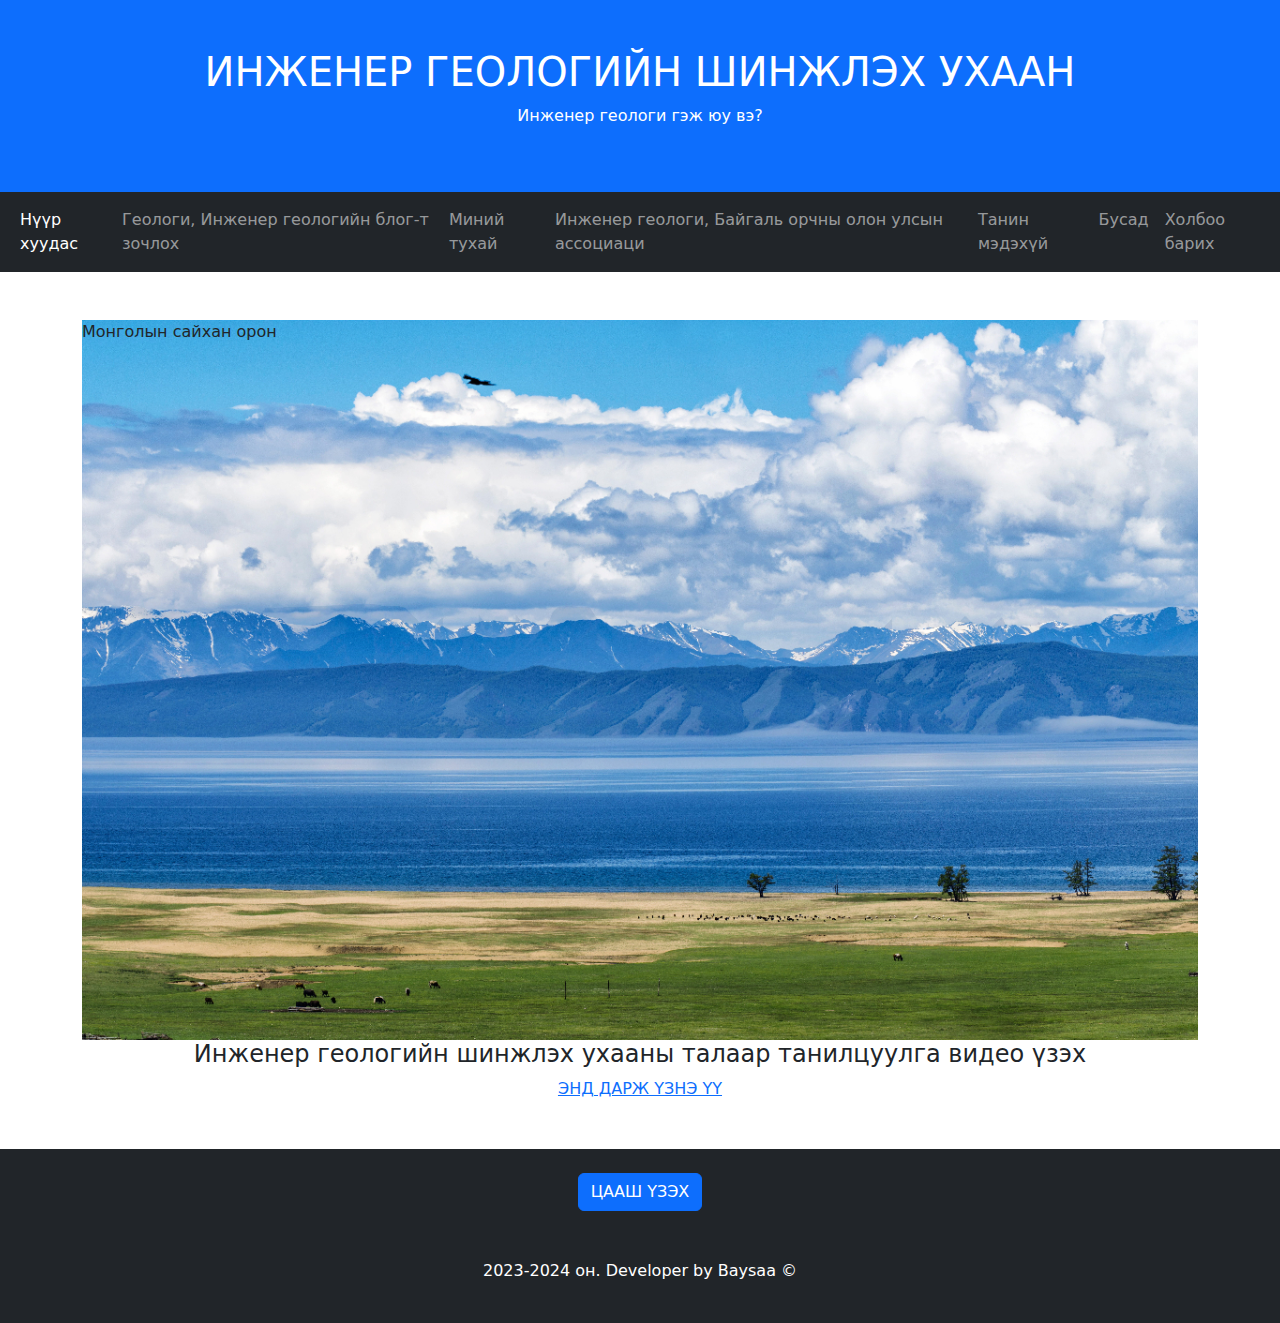
<file: index.html>
<!DOCTYPE html>

<html lang="mn" xml:lang="mn">
  <head>
    <title>ИНЖЕНЕР ГЕОЛОГИ</title>
	<link rel="icon" type="png" sizes="32x32" href="favicon (1).ico">
    <meta name="description" content="Engineering geology, Инженер геологи" />
    <meta name="keywords" content="Инженер геологи, Монголын инженер геологи, Ул хөрс, Грунт судлал, Шинжлэх ухаан, Engineering geology"/>
    <meta charset="utf-8" />
    <meta name="viewport" content="width=device-width, initial-scale=1.0" />
    <meta http-equiv="X-UA-Compatible" content="ie-edge" />
    <meta name="author" content="B.Batbayasgalan" />
    <link href="https://cdn.jsdelivr.net/npm/bootstrap@5.3.2/dist/css/bootstrap.min.css" rel="stylesheet">
    <script src="https://cdn.jsdelivr.net/npm/bootstrap@5.3.2/dist/js/bootstrap.bundle.min.js"></script>
    <style>  
		#main1 {
			text-align: center;
		}
		#footerner {
			text-align: center;
		}
		.bg-image {
			background-blend-mode: multiply;
			background-position: center;
			background-size: cover;
			background-repeat: no-repeat;
		}
	</style>  
  </head>
  <body>
    
    <div class="container-fluid p-5 bg-primary text-white text-center">
        <h1>ИНЖЕНЕР ГЕОЛОГИЙН ШИНЖЛЭХ УХААН</h1> 
        <p>Инженер геологи гэж юу вэ?</p>  
	</div>
	<nav class="navbar navbar-expand-sm bg-dark navbar-dark">
		<div class="container-fluid">
		  <ul class="navbar-nav">
				<li class="nav-item">
					<a class="nav-link active" href="index.html">Нүүр хуудас</a>
				</li>
				<li class="nav-item">
					<a class="nav-link" href="https://engineeringgeologymn.blogspot.com/" target="_blank">Геологи, Инженер геологийн блог-т зочлох</a>
				</li> 
				<li class="nav-item">
					<a class="nav-link" href="about.html">Миний тухай</a>
				</li>
				<li class="nav-item">
					<a class="nav-link" href="https://iaeg.info/" target="_blank">Инженер геологи, Байгаль орчны олон улсын ассоциаци</a>
				</li>
				<li class="nav-item">
					<a class="nav-link" href="taninmedehui.html">Танин мэдэхүй</a>  
				</li> 
				<li class="nav-item">
					<a class="nav-link" href="#">Бусад</a>  
				</li> 
				<li class="nav-item">
					<a class="nav-link" href="contact.html">Холбоо барих</a>
				</li>
		    </ul> 
		</div>
	</nav>	 
	<br><br>  
	<div class="container fluid">
		<div class="bg-image" 
			style="background-image: url('bg_zurag_1.jpg');
					height: 80vh">
		<p>Монголын сайхан орон</p> 
		</div> 
		<section class="section-one">
			<div id="main1">
				<h4>Инженер геологийн шинжлэх ухааны талаар танилцуулга видео үзэх</h4>
				<p>
					<a href="https://www.youtube.com/watch?v=MpRtY482r9I" target="_blank"
					>ЭНД ДАРЖ ҮЗНЭ ҮҮ</a>
				</p> 
		    </div>
		</section>	 
    </div>
	
	<div class="mt-5 p-4 bg-dark text-white text-center">
		<div id="footerner">
				<div><a href="tsaashuzeh.html"><button type="button" class="btn btn-primary" data-bs-toggle="tooltip" title="Дэлгэрүүлж үзнэ үү!">ЦААШ ҮЗЭХ</button></a></div>
				<br><br>
				<p>2023-2024 он. Developer by Baysaa &#169;</p> 
		</div>  
	</div>

	<script>
		var tooltipTriggerList = [].slice.call(document.querySelectorAll('[data-bs-toggle="tooltip"]'))
		var tooltipList = tooltipTriggerList.map(function (tooltipTriggerEl) {
		  return new bootstrap.Tooltip(tooltipTriggerEl)
		})
	</script>
  </body>
</html>
</file>
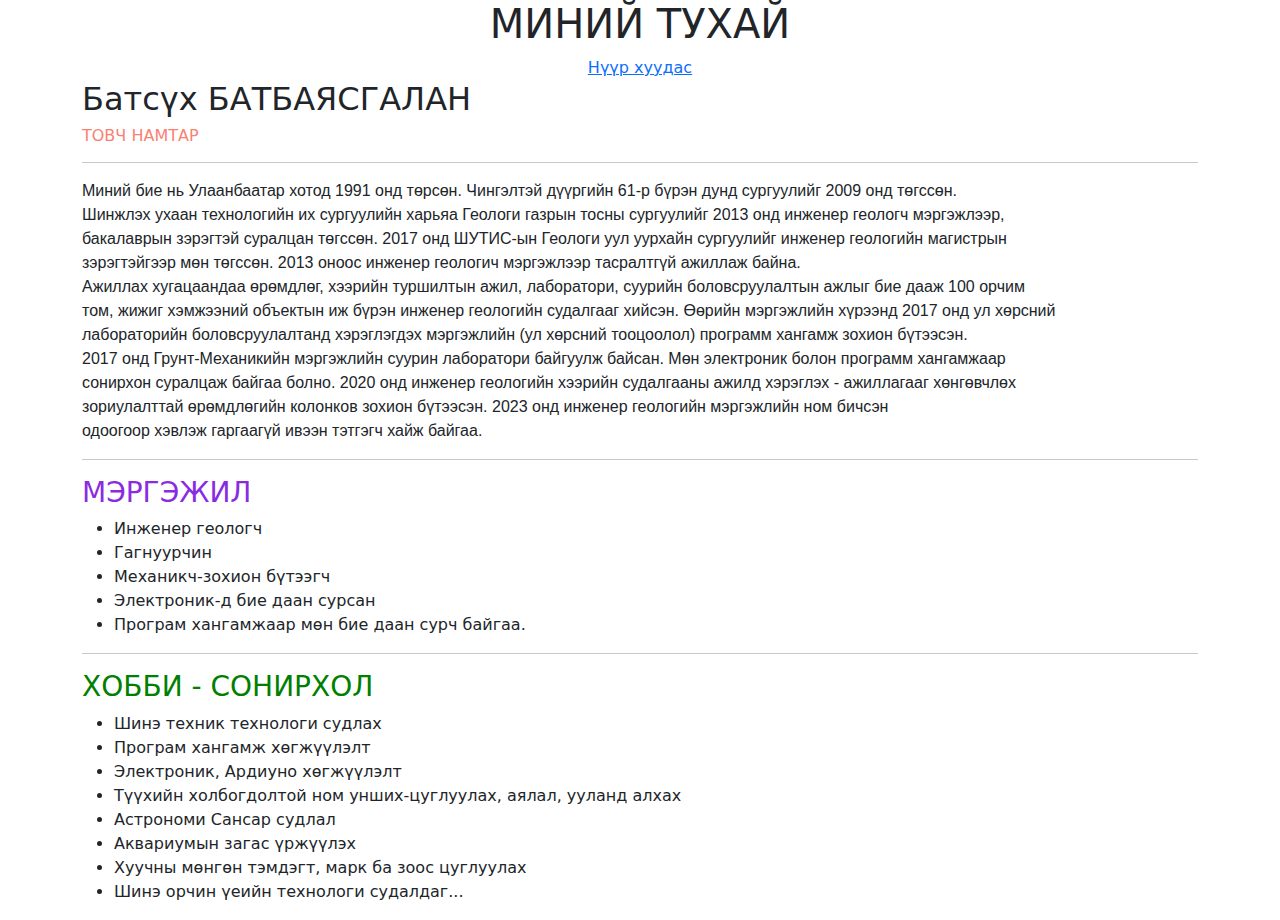
<file: about.html>
<!doctype html>
<html>
	<head>
		<meta charset="utf-8">
		<title>Миний тухай товч мэдээлэл</title>
        <meta name="viewport" content="width=device-width, initial-scale=1.0" />
        <meta http-equiv="X-UA-Compatible" content="ie-edge" />
        <link href="https://cdn.jsdelivr.net/npm/bootstrap@5.3.2/dist/css/bootstrap.min.css" rel="stylesheet">
        <script src="https://cdn.jsdelivr.net/npm/bootstrap@5.3.2/dist/js/bootstrap.bundle.min.js"></script>
	</head>
	<body>
		<div class="container">
            <header>
                <h1 align="center">МИНИЙ ТУХАЙ</h1>
                <nav align="center"> 
                    <a href="index.html">Нүүр хуудас</a><br>
                </nav>
            </header>
            <div>
                <h2>Батсүх БАТБАЯСГАЛАН</h2>
                <h6 style = "color:salmon">ТОВЧ НАМТАР</h6>
                <hr/>
                <p style = "font-family: 'Arial';">
                    Миний бие нь Улаанбаатар хотод 1991 онд төрсөн. Чингэлтэй дүүргийн 61-р бүрэн дунд сургуулийг 2009 онд төгссөн.<br>
                    Шинжлэх ухаан технологийн их сургуулийн харьяа Геологи газрын тосны сургуулийг 2013 онд инженер геологч мэргэжлээр,<br>
                    бакалаврын зэрэгтэй суралцан төгссөн. 2017 онд ШУТИС-ын Геологи уул уурхайн сургуулийг инженер геологийн магистрын <br>
                    зэрэгтэйгээр мөн төгссөн. 2013 оноос инженер геологич мэргэжлээр тасралтгүй ажиллаж байна.<br>
                    Ажиллах хугацаандаа өрөмдлөг, хээрийн туршилтын ажил, лаборатори, суурийн боловсруулалтын ажлыг бие дааж 100 орчим <br>
                    том, жижиг хэмжээний объектын иж бүрэн инженер геологийн судалгааг хийсэн. Өөрийн мэргэжлийн хүрээнд 2017 онд ул хөрсний <br>
                    лабораторийн боловсруулалтанд хэрэглэгдэх мэргэжлийн (ул хөрсний тооцоолол) программ хангамж зохион бүтээсэн.<br>
                    2017 онд Грунт-Механикийн мэргэжлийн суурин лаборатори байгуулж байсан. Мөн электроник болон программ хангамжаар<br>
                    сонирхон суралцаж байгаа болно. 2020 онд инженер геологийн хээрийн судалгааны ажилд хэрэглэх - ажиллагааг хөнгөвчлөх <br>
                    зориулалттай өрөмдлөгийн колонков зохион бүтээсэн. 2023 онд инженер геологийн мэргэжлийн ном бичсэн<br>
                    одоогоор хэвлэж гаргаагүй ивээн тэтгэгч хайж байгаа.
                </p>
            <hr/>
                <h3 style = "color: blueviolet">МЭРГЭЖИЛ</h3>
                <ul>
                    <li>Инженер геологч</li>
                    <li>Гагнуурчин</li>
                    <li>Механикч-зохион бүтээгч</li>
                    <li>Электроник-д бие даан сурсан</li> 
                    <li>Програм хангамжаар мөн бие даан сурч байгаа.</li>
                </ul>
            <hr/>
                <h3 style = "color:green">ХОББИ - СОНИРХОЛ</h3>
                <ul>
                    <li>Шинэ техник технологи судлах</li>
                    <li>Програм хангамж хөгжүүлэлт</li>
                    <li>Электроник, Ардиуно хөгжүүлэлт</li>
                    <li>Түүхийн холбогдолтой ном унших-цуглуулах, аялал, ууланд алхах</li>
                    <li>Астрономи Сансар судлал</li>
                    <li>Аквариумын загас үржүүлэх</li>
                    <li>Хуучны мөнгөн тэмдэгт, марк ба зоос цуглуулах</li>
                    <li>Шинэ орчин үеийн технологи судалдаг...</li>
            </div>
         </div>
    </body>
</html>
</file>
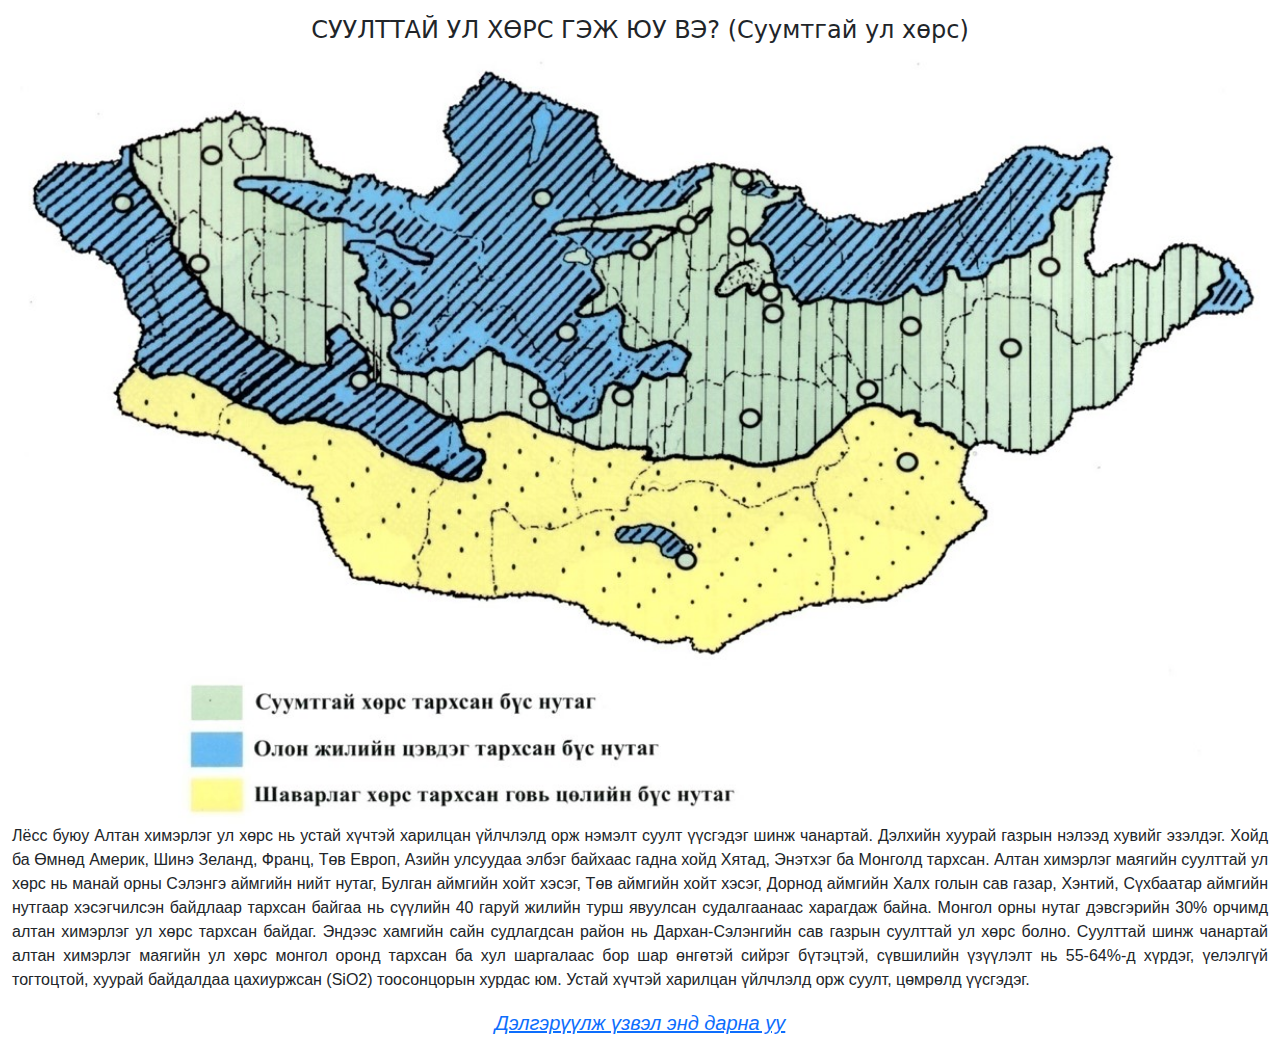
<file: altanhi.html>
<!doctype html>
<html>
	<head>
		<meta charset ="utf-8">
		<title>Суулттай ул хөрс</title>
		<meta http-equiv="Content-Type" content="text/html; charset=iso-8859-1" />
		<meta name="viewport" content="width=device-width, initial-scale=1.0" />
    	<meta http-equiv="X-UA-Compatible" content="ie-edge" />
        <link href="https://cdn.jsdelivr.net/npm/bootstrap@5.3.2/dist/css/bootstrap.min.css" rel="stylesheet"/>
    	<script src="https://cdn.jsdelivr.net/npm/bootstrap@5.3.2/dist/js/bootstrap.bundle.min.js"></script>
		<link rel="icon" type="png" sizes="32x32" href="#">
		<style> 
			#neg {
				text-align: center; 
			}
			#neg a {
				font-size: medium;
			}
			
			#hoer {
				text-align: justify;
				font-family: Arial, Helvetica, sans-serif;
			}
			#ngng {
				
				text-align: center;
				font-family: Arial, Helvetica, sans-serif;
				font-style: italic;
				font-size: 20px;
				color: aqua;
			}
		</style>  
	</head>
<body>
	<div class="container-fluid mt-3">
		<h4 id="neg">СУУЛТТАЙ УЛ ХӨРС ГЭЖ ЮУ ВЭ? (Суумтгай ул хөрс)</h4>
		
		<div class="row">
		  <div class="col">
			<img class="mx-auto d-block" src="Picture145.jpg" alt="suult" width="100%" height="auto">
			<p id="hoer">
				Лёсс буюу Алтан химэрлэг ул хөрс нь устай хүчтэй харилцан үйлчлэлд орж нэмэлт суулт үүсгэдэг шинж чанартай. 
				Дэлхийн хуурай газрын нэлээд хувийг эзэлдэг. Хойд ба Өмнөд Америк, Шинэ Зеланд, Франц, Төв Европ, Азийн 
				улсуудаа элбэг байхаас гадна хойд Хятад, Энэтхэг ба Монголд тархсан. Алтан химэрлэг маягийн суулттай ул 
				хөрс нь манай орны Сэлэнгэ аймгийн нийт нутаг, Булган аймгийн хойт хэсэг, Төв аймгийн хойт хэсэг, Дорнод 
				аймгийн Халх голын сав газар, Хэнтий, Сүхбаатар аймгийн нутгаар хэсэгчилсэн байдлаар тархсан байгаа нь 
				сүүлийн 40 гаруй жилийн турш явуулсан судалгаанаас харагдаж байна. Монгол орны нутаг дэвсгэрийн 30% орчимд 
				алтан химэрлэг ул хөрс тархсан байдаг. Эндээс хамгийн сайн судлагдсан район нь Дархан-Сэлэнгийн сав газрын 
				суулттай ул хөрс болно. Суулттай шинж чанартай алтан химэрлэг маягийн ул хөрс монгол оронд тархсан ба хул 
				шаргалаас бор шар өнгөтэй сийрэг бүтэцтэй, сүвшилийн үзүүлэлт нь 55-64%-д хүрдэг, үелэлгүй тогтоцтой, 
				хуурай байдалдаа цахиуржсан (SiO2) тоосонцорын хурдас юм. Устай хүчтэй харилцан үйлчлэлд орж суулт, 
				цөмрөлд үүсгэдэг. 
			</p>
		  </div>
		</div> 
		<div>
			<p id="ngng"><a href="https://bigenc.ru/c/lioss-3ee943">Дэлгэрүүлж үзвэл энд дарна уу</a></p>
		</div> 
	</div>
</body> 
</html>
</file>
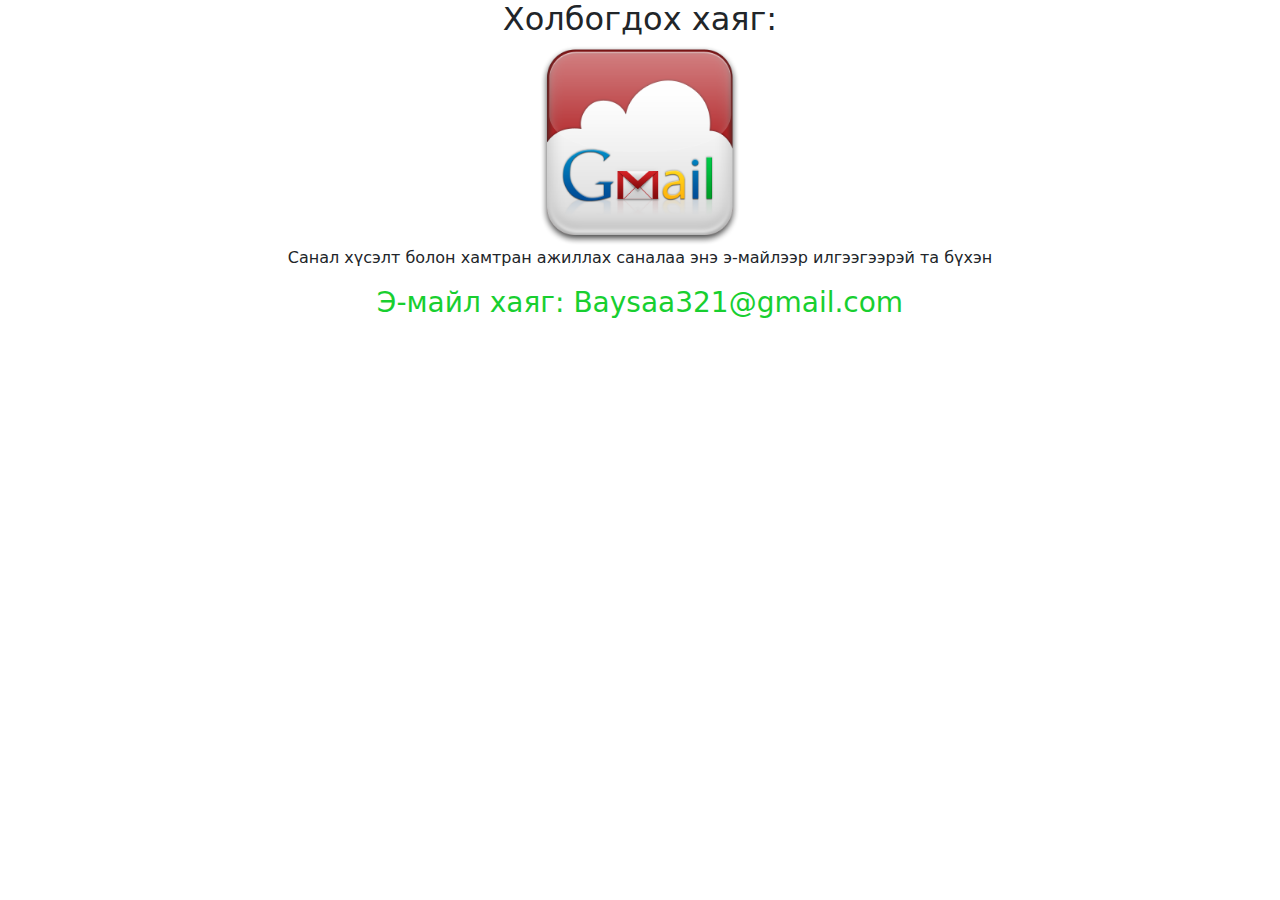
<file: contact.html>
<!doctype html>

<html>
	<head>
		<title>Холбоо барих</title>
		<meta charset="utf-8" />
    	<meta name="viewport" content="width=device-width, initial-scale=1.0" />
		<link href="https://cdn.jsdelivr.net/npm/bootstrap@5.3.2/dist/css/bootstrap.min.css" rel="stylesheet">
   	 	<script src="https://cdn.jsdelivr.net/npm/bootstrap@5.3.2/dist/js/bootstrap.bundle.min.js"></script>
	</head> 
<body>
	<div class="container-fluid"> 
		<div class="row">
			<div class="col" align="center" >
				<div>
					<h2>Холбогдох хаяг: </h2>
					<img src = "gmail-icon-38474.png" alt="hayag" width="200px" height="auto">
					<p><span>Санал хүсэлт болон хамтран ажиллах саналаа энэ э-майлээр илгээгээрэй та бүхэн</span></p>
					<h3 style="color:rgb(24, 207, 48);">Э-майл хаяг: Baysaa321@gmail.com</h3>
				</div> 
			</div>
		</div>
		
	</div>
</body> 
</html>
</file>
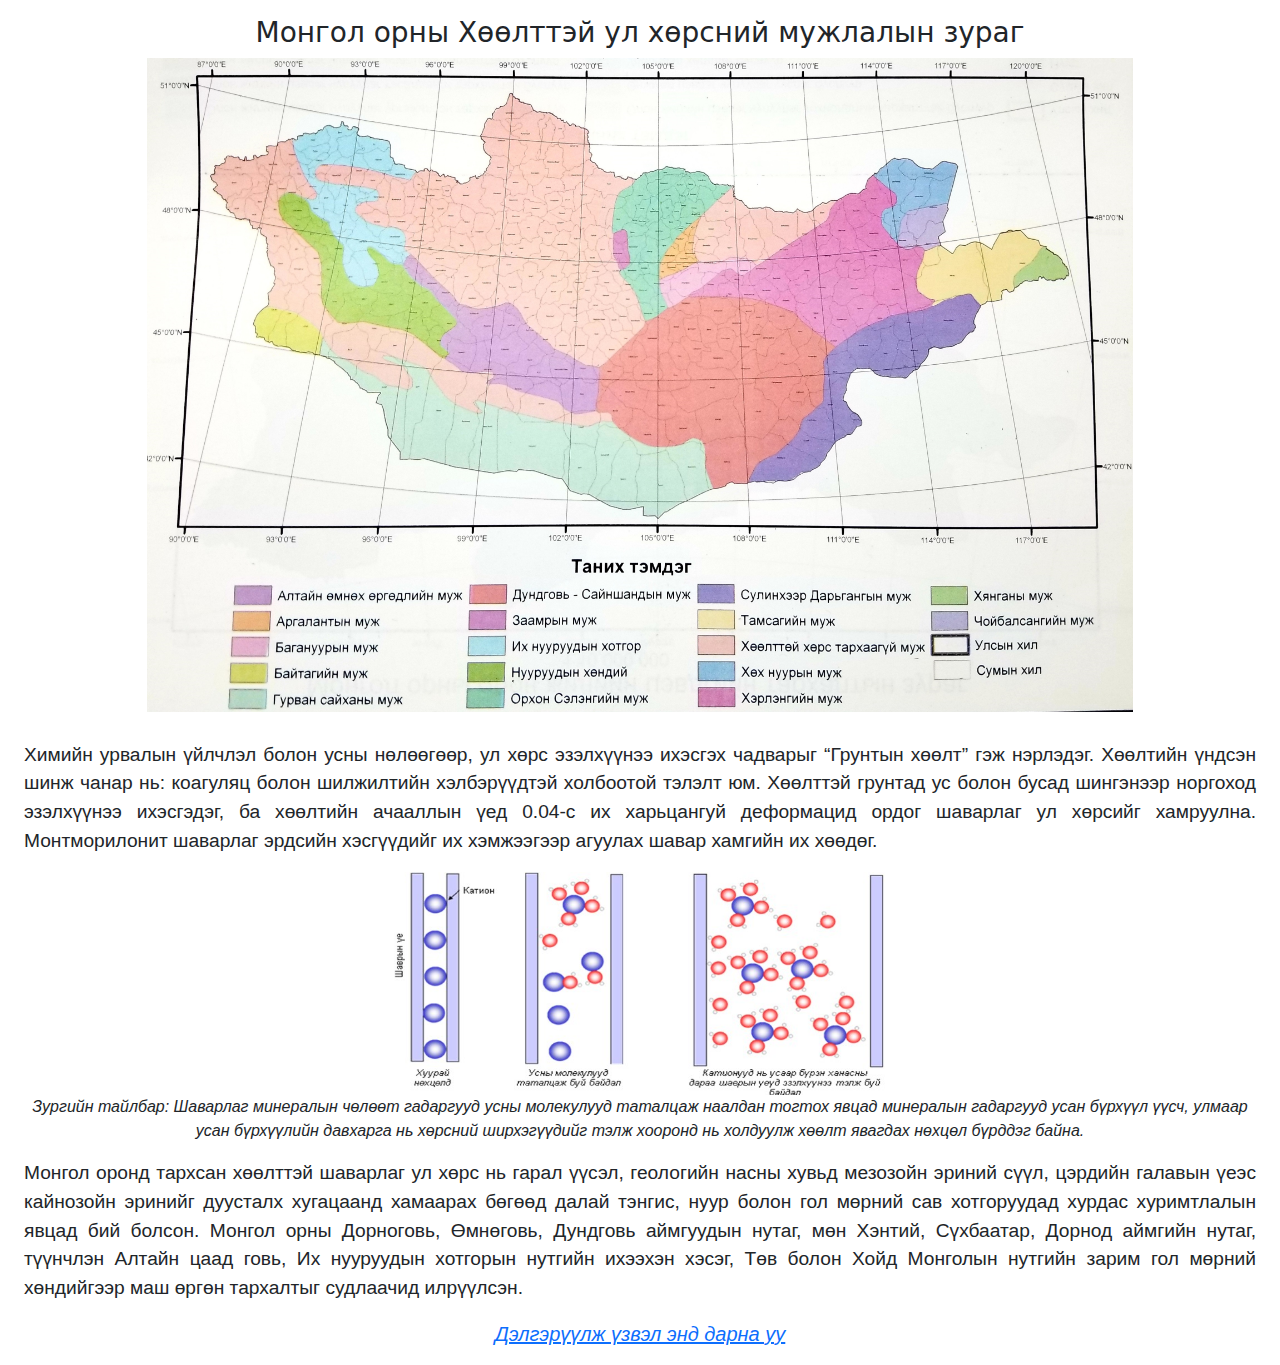
<file: huulttei.html>
<!doctype html>
<html>
	<head>
		<meta charset ="utf-8">
		<title>Хөөлттэй ул хөрс - Монгол оронд</title>
		<meta name="viewport" content="width=device-width, initial-scale=1">
  		<link href="https://cdn.jsdelivr.net/npm/bootstrap@5.3.2/dist/css/bootstrap.min.css" rel="stylesheet">
  		<script src="https://cdn.jsdelivr.net/npm/bootstrap@5.3.2/dist/js/bootstrap.bundle.min.js"></script>
		  <style>
			h3 {
				text-align: center;
			}
			#parag {
				text-align: justify;
				font-family: Arial, Helvetica, sans-serif;
				font-size: larger;
			}
			#ngng {
				text-align: center;
				font-family: Arial, Helvetica, sans-serif;
				font-size: medium;
				font-style: italic;
			}
			#ZASD {
				
				text-align: center;
				font-family: Arial, Helvetica, sans-serif;
				font-style: italic;
				font-size: 20px;
				color:chartreuse;  
			}
		</style>
	</head>
	<body>

		<div class="container-fluid mt-3">
		  <h3>Монгол орны Хөөлттэй ул хөрсний мужлалын зураг</h3>
		  
		  <div class="container-fluid">
			<div class="row">
				<div class="col-xxl-6">
					<div id="parag">
						<img src="huultz2.jpg" width="80%" height="auto" class="mx-auto d-block">
						<br>
						<p >
							Химийн урвалын үйлчлэл болон усны нөлөөгөөр, ул хөрс эзэлхүүнээ ихэсгэх чадварыг “Грунтын хөөлт” гэж нэрлэдэг.
							Хөөлтийн үндсэн шинж чанар нь: коагуляц болон шилжилтийн хэлбэрүүдтэй холбоотой тэлэлт юм. Хөөлттэй грунтад ус болон 
							бусад шингэнээр норгоход эзэлхүүнээ ихэсгэдэг, ба хөөлтийн ачааллын үед 0.04-с их харьцангуй деформацид ордог 
							шаварлаг ул хөрсийг хамруулна. Монтморилонит шаварлаг эрдсийн хэсгүүдийг их хэмжээгээр агуулах шавар хамгийн их хөөдөг.
						</p>
					</div>
				</div>
				<div class="col-xxl-6">
					<div id="parag">
						<img src="huultzurag1.jpg" width="40%" height="auto" class="mx-auto d-block">
						<p id="ngng">Зургийн тайлбар: Шаварлаг минералын чөлөөт гадаргууд усны молекулууд таталцаж наалдан тогтох явцад минералын гадаргууд усан бүрхүүл үүсч, улмаар усан бүрхүүлийн давхарга нь хөрсний ширхэгүүдийг тэлж хооронд нь холдуулж хөөлт явагдах нөхцөл бүрддэг байна.</p>
						<p >
							Монгол оронд тархсан хөөлттэй шаварлаг ул хөрс нь гарал үүсэл, геологийн насны хувьд мезозойн эриний сүүл, цэрдийн 
							галавын үеэс кайнозойн эринийг дуусталх хугацаанд хамаарах бөгөөд далай тэнгис, нуур болон гол мөрний сав хотгоруудад
							хурдас хуримтлалын явцад бий болсон. Монгол орны Дорноговь, Өмнөговь, Дундговь аймгуудын нутаг, мөн 
							Хэнтий, Сүхбаатар, Дорнод аймгийн нутаг, түүнчлэн Алтайн цаад говь, Их нууруудын хотгорын нутгийн ихээхэн хэсэг, Төв
							болон Хойд Монголын нутгийн зарим гол мөрний хөндийгээр маш өргөн тархалтыг судлаачид илрүүлсэн.
						</p>
					</div> 
					<div>
						<p id="ZASD"><a href="https://www.usanova.com/what-we-do/geotechnical-engineering/columbia-south-carolina/">Дэлгэрүүлж үзвэл энд дарна уу</a></p>
					</div> 
				</div>
			</div>
		  </div>
		</div>    
			
	</body>
</html>
</file>
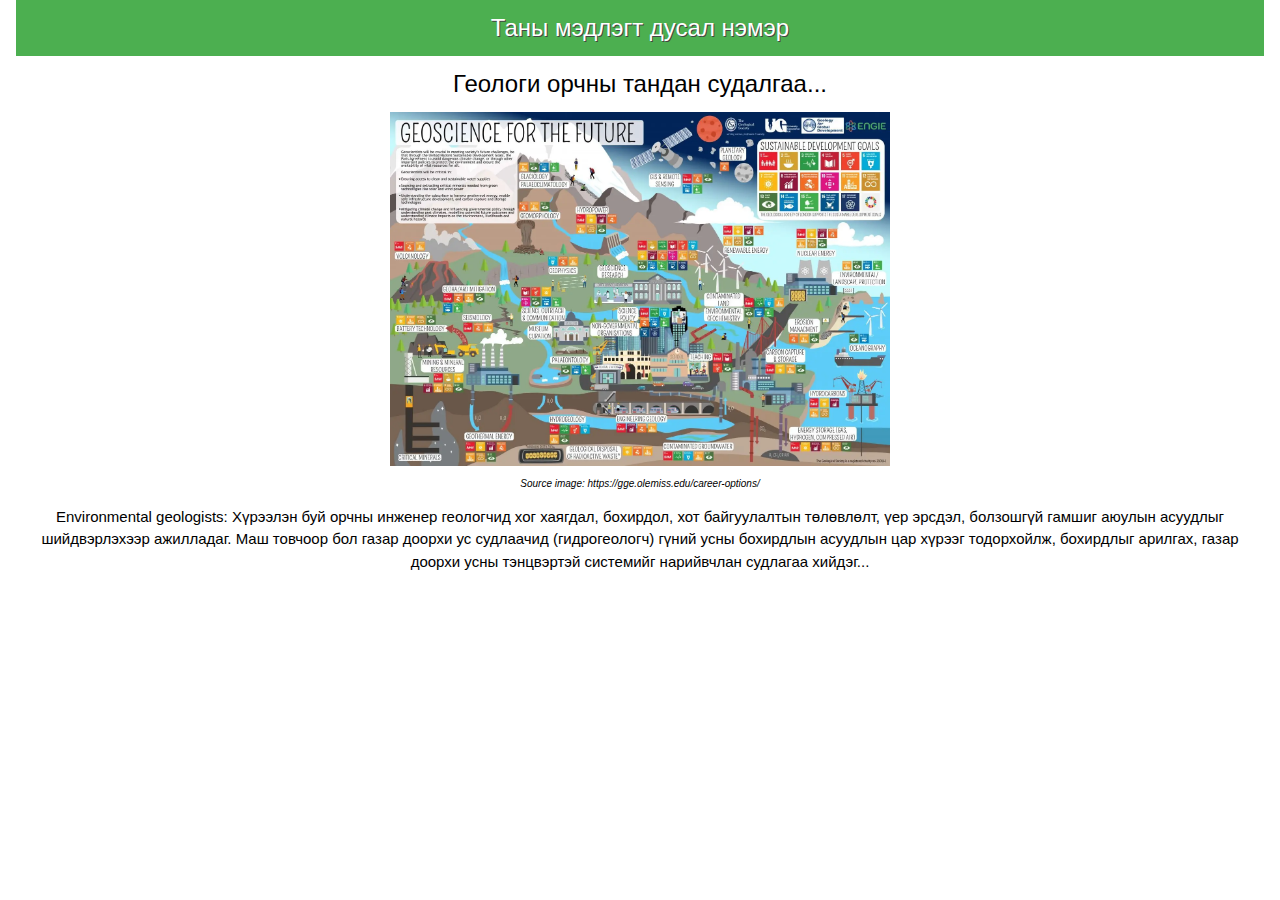
<file: taninmedehui.html>
<!DOCTYPE html>
<html>
    <title>Инженер геологи-танин мэдэхүй</title>
    <meta charset="utf-8" />
    <meta name="viewport" content="width=device-width, initial-scale=1">
    <link rel="stylesheet" href="https://www.w3schools.com/w3css/4/w3.css">
    <style> 
        #sc1 {
            
            text-align: center;
            font-style: italic;
            font-size: 10px;
        }
    </style>  
<body> 
    
<div class="w3-container w3-center">

    <div class="w3-container w3-green">
        <h3 style="text-shadow:1px 1px 0 #444">Таны мэдлэгт дусал нэмэр</h3>
    </div>
   
    <h3>Геологи орчны тандан судалгаа...</h3>
    <img src="egimg2.jpg" alt="car" style="width:80%;max-width:500px">
    <p id="sc1">Source image:   https://gge.olemiss.edu/career-options/</p>
    <p>Environmental geologists: Хүрээлэн буй орчны инженер геологчид хог хаягдал, бохирдол, 
        хот байгуулалтын төлөвлөлт, үер эрсдэл, болзошгүй гамшиг аюулын асуудлыг шийдвэрлэхээр 
        ажилладаг. Маш товчоор бол газар доорхи ус судлаачид (гидрогеологч) гүний усны бохирдлын 
        асуудлын цар хүрээг тодорхойлж, бохирдлыг арилгах, газар доорхи усны тэнцвэртэй системийг 
        нарийвчлан судлагаа хийдэг...</p>
</div>
  
</body>
</html>
</file>
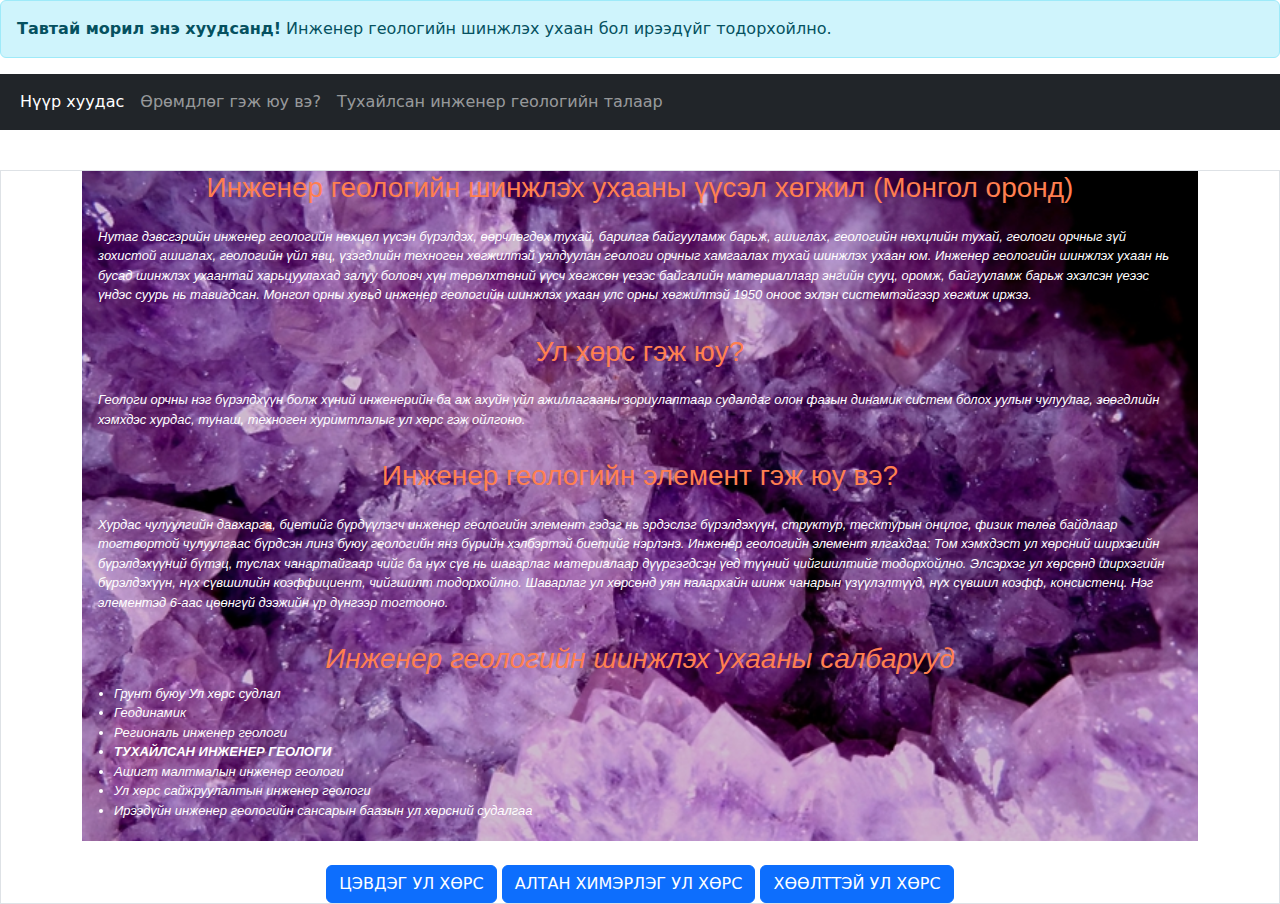
<file: tsaashuzeh.html>
﻿<!doctype html>

<html>
	<head>
		<meta charset ="utf-8">
		<Link rel = 'stylesheet' href ="styletsaashuzeh.css"/>
		<title>Нэмэлт хуудас</title>
		<meta name="viewport" content="width=device-width, initial-scale=1.0" />
    	<meta http-equiv="X-UA-Compatible" content="ie-edge" />
		<link rel="icon" type="ico" sizes="32x32" href="icons8-geology-32.ico">   
		<link href="https://cdn.jsdelivr.net/npm/bootstrap@5.3.2/dist/css/bootstrap.min.css" rel="stylesheet"/>
    	<script src="https://cdn.jsdelivr.net/npm/bootstrap@5.3.2/dist/js/bootstrap.bundle.min.js"></script>
	</head>
<body>
		<div class="alert alert-info">
			<strong>Тавтай морил энэ хуудсанд!</strong> Инженер геологийн шинжлэх ухаан бол ирээдүйг тодорхойлно.
		</div>

		<nav class="navbar navbar-expand-sm bg-dark navbar-dark">
			<div class="container-fluid">
			  <ul class="navbar-nav">
					<li class="nav-item">
						<a class="nav-link active" href="index.html">Нүүр хуудас</a>
					</li>
					<li class="nav-item">
						<a class="nav-link" href="urumdlug.html" target="_blank">Өрөмдлөг гэж юу вэ?</a>
					</li>
					<li class="nav-item">
						<a class="nav-link" href="tuhailsanig.html" target="_blank">Тухайлсан инженер геологийн талаар</a>
					</li>
				</ul>
			</div>
		</nav>	
	<br>
<div class="container-xxl mt-3 border">
	<div class="container fluid">
		<section class="section-one">
			<div>  
				<h3>Инженер геологийн шинжлэх ухааны үүсэл хөгжил (Монгол оронд)</h3>
				<p>
					Нутаг дэвсгэрийн инженер геологийн нөхцөл үүсэн бүрэлдэх, өөрчлөгдөх тухай, барилга байгууламж барьж, 
					ашиглах, геологийн нөхцлийн тухай, геологи орчныг зүй зохистой ашиглах, геологийн үйл явц, үзэгдлийн 
					техноген хөгжилтэй уялдуулан геологи орчныг хамгаалах тухай шинжлэх ухаан юм. Инженер геологийн шинжлэх 
					ухаан нь бусад шинжлэх ухаантай харьцуулахад залуу боловч хүн төрөлхтөний үүсч хөгжсөн үеээс байгалийн 
					материаллаар энгийн сууц, оромж, байгууламж барьж эхэлсэн үеээс үндэс суурь нь тавигдсан. Монгол орны 
					хувьд инженер геологийн шинжлэх ухаан улс орны хөгжилтэй 1950 оноос эхлэн системтэйгээр хөгжиж иржээ.
				</p> 
		    </div>
			
			<div>
				<h3>Ул хөрс гэж юу?</h3>
				<p>
					Геологи орчны нэг бүрэлдхүүн болж хүний инженерийн ба аж ахуйн үйл ажиллагааны зориулалтаар судалдаг 
					олон фазын динамик систем болох уулын чулуулаг,  зөөгдлийн  хэмхдэс хурдас, тунаш, техноген хуримтлалыг
					ул хөрс гэж ойлгоно.
				</p>
			</div>
			
			<div>
				<h3>Инженер геологийн элемент гэж юу вэ?</h3>
					<p>
					Хурдас чулуулгийн давхарга, биетийг бүрдүүлэгч инженер геологийн элемент гэдэг нь эрдэслэг бүрэлдэхүүн, 
					структур, тесктурын онцлог, физик төлөв байдлаар тогтвортой чулуулгаас бүрдсэн линз буюу геологийн янз 
					бүрийн хэлбэртэй биетийг нэрлэнэ.
					Инженер геологийн элемент ялгахдаа: Том хэмхдэст ул хөрсний ширхэгийн бүрэлдэхүүний бүтэц, туслах 
					чанартайгаар чийг ба нүх сүв нь шаварлаг материалаар дүүргэгдсэн үед түүний чийгшилтийг тодорхойлно. 
					Элсэрхэг ул хөрсөнд ширхэгийн бүрэлдэхүүн, нүх сүвшилийн коэффициент, чийгшилт тодорхойлно. Шаварлаг
					ул хөрсөнд уян налархайн шинж чанарын үзүүлэлтүүд, нүх сүвшил коэфф, консистенц. Нэг элементэд 6-аас 
					цөөнгүй дээжийн үр дүнгээр тогтооно. 
					</p> 
			</div>
			
			<div id="zuragnem">
				<h3>Инженер геологийн шинжлэх ухааны салбарууд</h3>
				<ul>
					<li>Грунт буюу Ул хөрс судлал</li>
					<li>Геодинамик</li>
					<li>Региональ инженер геологи</li>
					<li><strong>ТУХАЙЛСАН ИНЖЕНЕР ГЕОЛОГИ</strong></li> 
					<li>Ашигт малтмалын инженер геологи</li>
					<li>Ул хөрс сайжруулалтын инженер геологи</li>
					<li>Ирээдүйн инженер геологийн сансарын баазын ул хөрсний судалгаа</li>
				</ul>
			</div>
		    
		</section>	
		<br>
		<div class="bairshuulah">
			<div class="btn-group">
				<a href="tsewdeg.html" target="_blank">
					<button type="button" class="btn btn-primary">ЦЭВДЭГ УЛ ХӨРС</button>
				</a>  
			</div>
			<div class="btn-group">
				<a href="altanhi.html" target="_blank">
					<button type="button" class="btn btn-primary">АЛТАН ХИМЭРЛЭГ УЛ ХӨРС</button>
				</a>
			</div>
			<div class="btn-group">
				<a href="huulttei.html" target="_blank">
					<button type="button" class="btn btn-primary">ХӨӨЛТТЭЙ УЛ ХӨРС</button>
				</a> 
			</div>
		</div>   
	</div>

</div> 

</body>
</html>
</file>
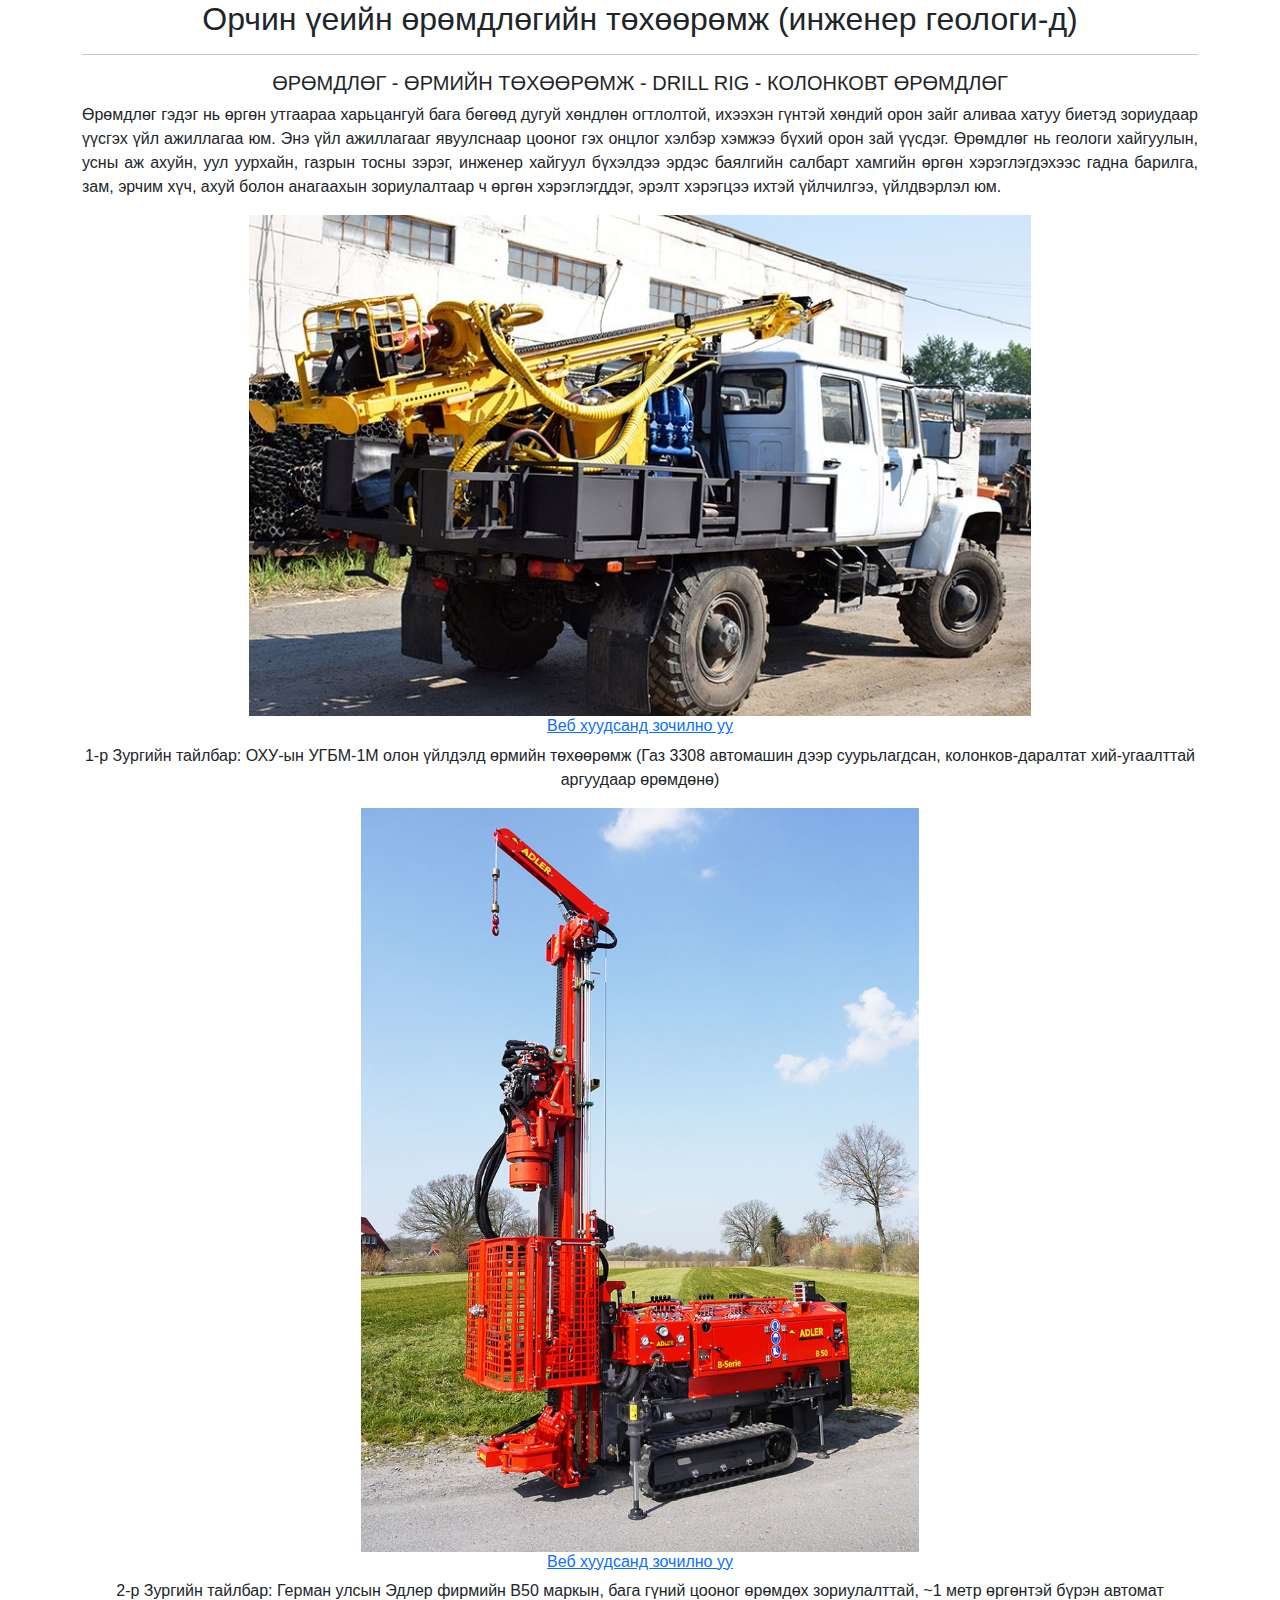
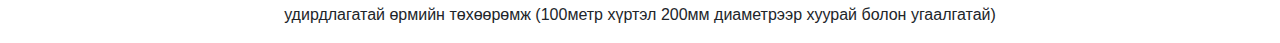
<file: urumdlug.html>
<!doctype html>

<html>
	<head> 
		<meta charset ="utf-8">
		<title>Инженер геологийн өрөмдлөг</title>
		<link rel="icon" type="png" sizes="32x32" href="drilling-rig.png">
		<meta name="viewport" content="width=device-width, initial-scale=1.0" />
    	<meta http-equiv="X-UA-Compatible" content="ie-edge" />
		<link href="https://cdn.jsdelivr.net/npm/bootstrap@5.3.2/dist/css/bootstrap.min.css" rel="stylesheet">
  		<script src="https://cdn.jsdelivr.net/npm/bootstrap@5.3.2/dist/js/bootstrap.bundle.min.js"></script> 
	<style>
		
		#neg {
			text-align: center;
			font-family: Arial, Helvetica, sans-serif;
		}
		#hoer {
			text-align: justify;
			font-family: Arial, Helvetica, sans-serif;
		}
		.ngng {
			text-align: center;
			font-family: Arial, Helvetica, sans-serif;
		}
	</style>
	</head>

<body>
	<div class="container-xl"> 
		<div class="row">
			<div class = "col"> 
				<div>
					<h2 id="neg">Орчин үеийн өрөмдлөгийн төхөөрөмж (инженер геологи-д)</h2>
					<hr/> 
					<h5 id="neg">ӨРӨМДЛӨГ - ӨРМИЙН ТӨХӨӨРӨМЖ - DRILL RIG - КОЛОНКОВТ ӨРӨМДЛӨГ</h5>
					<p id="hoer">Өрөмдлөг гэдэг нь өргөн утгаараа харьцангуй бага бөгөөд дугуй хөндлөн огтлолтой, ихээхэн гүнтэй 
						хөндий орон зайг аливаа хатуу биетэд зориудаар үүсгэх үйл ажиллагаа юм. Энэ үйл ажиллагааг 
						явуулснаар цооног гэх онцлог хэлбэр хэмжээ бүхий орон зай үүсдэг. Өрөмдлөг нь геологи хайгуулын, 
						усны аж ахуйн, уул уурхайн, газрын тосны зэрэг, инженер хайгуул бүхэлдээ эрдэс баялгийн салбарт 
						хамгийн өргөн хэрэглэгдэхээс гадна барилга, зам, эрчим хүч, ахуй болон анагаахын зориулалтаар ч 
						өргөн хэрэглэгддэг, эрэлт хэрэгцээ ихтэй үйлчилгээ, үйлдвэрлэл юм. 
					</p>
				</div>
				
				<div class="ngng">
						<div >
							<img src="urum1.jpg" alt="orom1" width="70%" height="auto">
							<div><h6><a href="https://geobus.ru/topic/784-burovaya-ustanovka-ubgm-1/" target="_blank">Веб хуудсанд зочилно уу</a></h6></div>
							<p>1-р Зургийн тайлбар: ОХУ-ын УГБМ-1М олон үйлдэлд өрмийн төхөөрөмж (Газ 3308 автомашин дээр суурьлагдсан, колонков-даралтат хий-угаалттай аргуудаар өрөмдөнө)</p>
						</div>
						<div > 
							<img src="b50drill.jpg" alt="orom2" width="50%" height="auto">
							<div><h6><a href="https://adler-arbeitsmaschinen.de/en/drill-rig-b50/" target="_blank">Веб хуудсанд зочилно уу</a></h6></div> 
							<p>2-р Зургийн тайлбар: Герман улсын Эдлер фирмийн B50 маркын, бага гүний цооног өрөмдөх зориулалттай, ~1 метр өргөнтэй бүрэн
								автомат удирдлагатай өрмийн төхөөрөмж (100метр хүртэл 200мм диаметрээр хуурай болон угаалгатай)</p>
						</div>   
				</div>
				
			</div>
		</div>
	</div>
	  
</body>   
  
</html>
</file>
<file: styletsaashuzeh.css>
.section-one div {
    position: relative;
    text-align: left;
    font-size: 12px; 
    font-family: Arial, Helvetica, sans-serif;
    line-height: auto;
}
.section-one h3 {
    text-align: center;
    color:coral;
}
.section-one{
    background-image: url(bgzurag2.jpg);
    background-repeat: no-repeat;
    background-size: cover;
    background-position: center;
}
.section-one p {
    text-indent: 50;
    font-family: Arial, Helvetica, sans-serif;
    color: white;
    font-size: 13px;
    font-style: italic;
    padding: 14px 16px;
}
#zuragnem {
    text-align: justify;
    font-family: Arial, Helvetica, sans-serif;
    color: white;
    font-size: 13px;
    font-style: italic;
    padding-bottom: 5px; 
}
.bairshuulah {
    text-align: center; 
}
</file>
